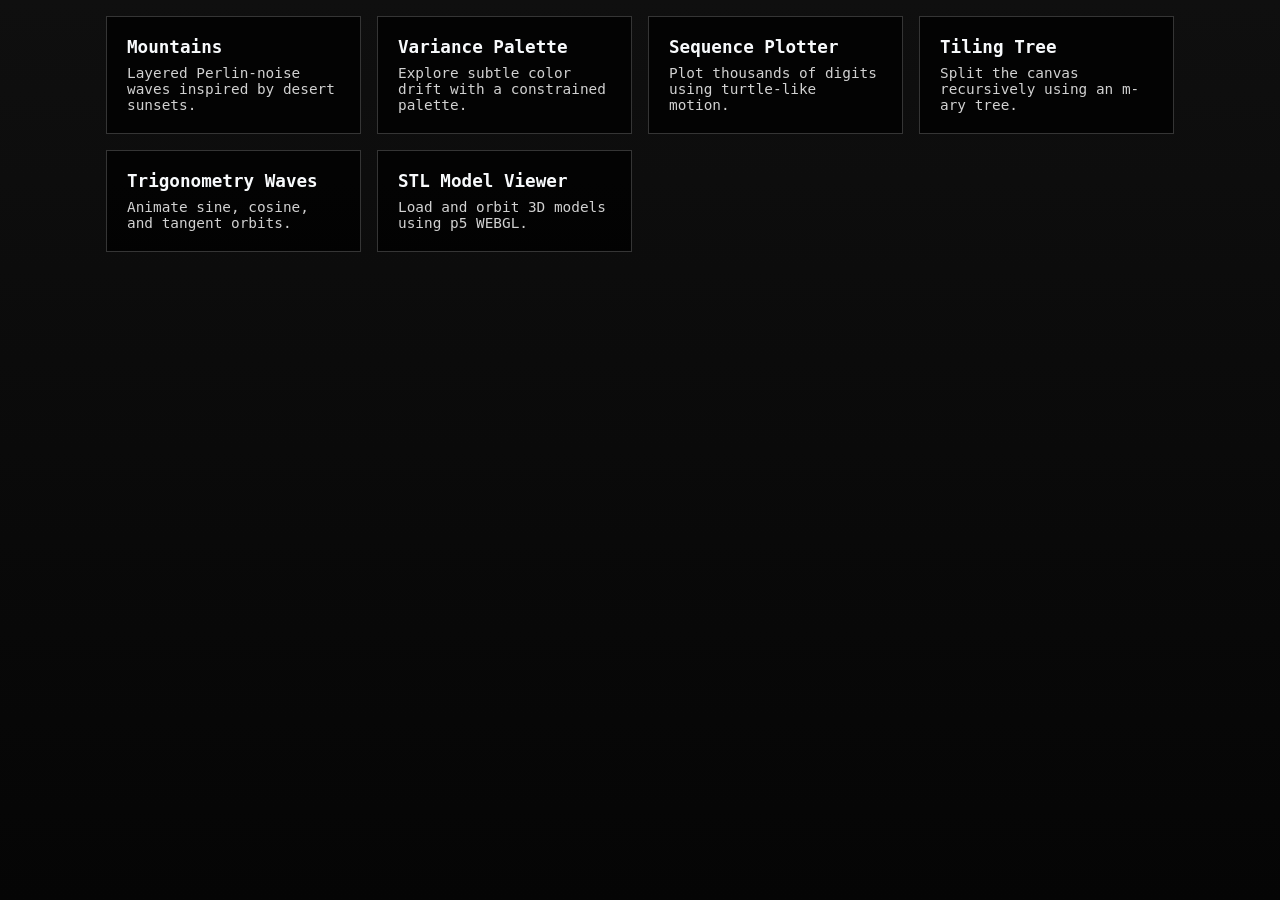
<file: index.html>
<!DOCTYPE html>
<html lang="en">
  <head>
    <meta charset="UTF-8" />
    <meta name="viewport" content="width=device-width, initial-scale=1.0" />
    <title>p5 Experiments</title>
    <link rel="stylesheet" href="./styles.css?v=embed-shell-2" />
  </head>
  <body>
    <main>
      <div class="grid">
        <a class="card" href="./experiments/mountains.html">
          <h2>Mountains</h2>
          <p>Layered Perlin-noise waves inspired by desert sunsets.</p>
        </a>
        <a class="card" href="./experiments/variance.html">
          <h2>Variance Palette</h2>
          <p>Explore subtle color drift with a constrained palette.</p>
        </a>
        <a class="card" href="./experiments/plotter.html">
          <h2>Sequence Plotter</h2>
          <p>Plot thousands of digits using turtle-like motion.</p>
        </a>
        <a class="card" href="./experiments/tiling.html">
          <h2>Tiling Tree</h2>
          <p>Split the canvas recursively using an m-ary tree.</p>
        </a>
        <a class="card" href="./experiments/waves.html">
          <h2>Trigonometry Waves</h2>
          <p>Animate sine, cosine, and tangent orbits.</p>
        </a>
        <a class="card" href="./experiments/model-viewer.html">
          <h2>STL Model Viewer</h2>
          <p>Load and orbit 3D models using p5 WEBGL.</p>
        </a>
      </div>
    </main>
  </body>
</html>
</file>
<file: styles.css>
:root {
  color-scheme: dark;
  font-family: 'JetBrains Mono', 'SFMono-Regular', Consolas, Menlo, monospace;
  --bg: #050505;
  --bg-alt: #0f0f0f;
  --text: #f8fafc;
  --accent: #f48c06;
  --border: rgba(255,255,255,0.2);
}

* {
  box-sizing: border-box;
}

html, body {
  margin: 0;
  padding: 0;
  min-height: 100%;
  background: linear-gradient(180deg, var(--bg-alt) 0%, var(--bg) 100%);
  color: var(--text);
}

body {
  display: flex;
  flex-direction: column;
  min-height: 100vh;
}

header {
  padding: 1.5rem;
  text-align: center;
}

header h1 {
  margin: 0;
  font-size: clamp(1.5rem, 4vw, 2.5rem);
}

main {
  width: min(1100px, 100%);
  margin: 0 auto;
  padding: 1rem;
  flex: 1;
}

.grid {
  display: grid;
  grid-template-columns: repeat(auto-fit, minmax(240px, 1fr));
  gap: 1rem;
}

a.card {
  text-decoration: none;
  color: inherit;
  border: 1px solid var(--border);
  background: rgba(0, 0, 0, 0.8);
  padding: 1.25rem;
  border-radius: 0;
  display: flex;
  flex-direction: column;
  justify-content: space-between;
  transition: transform 0.2s ease, border-color 0.2s ease;
}

a.card:hover {
  transform: translateY(-2px);
  border-color: var(--accent);
}

.card h2 {
  margin: 0 0 0.5rem;
  font-size: 1.1rem;
}

.card p {
  margin: 0;
  color: #d1d1d1;
  font-size: 0.9rem;
}

.nav-link {
  display: inline-flex;
  gap: 0.5rem;
  align-items: center;
  color: var(--accent);
  text-decoration: none;
  font-weight: bold;
}

section.article {
  background: rgba(0, 0, 0, 0.85);
  padding: 1.5rem;
  border-radius: 0;
  border: 1px solid var(--border);
}

section.article h2 {
  margin-top: 0;
}

.control-panel {
  display: flex;
  flex-wrap: wrap;
  gap: 1rem;
  margin-bottom: 1rem;
}

.control-panel label,
.control-panel input,
.control-panel textarea {
  width: 100%;
}

.control {
  flex: 1;
  min-width: 200px;
}

.control input[type="range"] {
  width: 100%;
}

textarea {
  width: 100%;
  min-height: 7rem;
  background: rgba(0, 0, 0, 0.4);
  border: 1px solid var(--border);
  border-radius: 0;
  color: inherit;
  padding: 0.75rem;
}

.sketch-shell {
  border: 1px solid var(--border);
  border-radius: 0;
  padding: 0.5rem;
  background: rgba(0, 0, 0, 0.25);
  margin-bottom: 1rem;
}

.sketch-host {
  width: 100%;
  height: 360px;
}

iframe {
  width: 100%;
  border: none;
  min-height: 500px;
}

.note {
  color: #a0a0a0;
  font-size: 0.9rem;
}

.controls-grid {
  display: grid;
  grid-template-columns: repeat(auto-fit, minmax(180px, 1fr));
  gap: 1rem;
}

.controls-grid label {
  display: flex;
  flex-direction: column;
  gap: 0.3rem;
  font-size: 0.85rem;
}

.controls-grid input {
  padding: 0.35rem 0.5rem;
  background: rgba(0, 0, 0, 0.35);
  border: 1px solid var(--border);
  border-radius: 0;
  color: inherit;
}

footer {
  text-align: center;
  padding: 1rem;
  font-size: 0.85rem;
  color: #a0a0a0;
}

body.embed {
  min-height: 0;
  background: transparent;
}

body.embed header,
body.embed footer,
body.embed .note {
  display: none;
}

body.embed main {
  width: 100%;
  margin: 0;
  padding: 0;
}

body.embed section.article {
  border: 0;
  background: transparent;
  padding: 0;
}

body.embed .sketch-shell {
  border: 0;
  background: transparent;
  margin: 0;
  padding: 0;
}

body.embed .sketch-host {
  height: min(70vh, 520px) !important;
}

body.embed.mountains-page .sketch-host,
body.embed.tiling-page .sketch-host {
  height: 360px !important;
}

body.embed.variance-page .sketch-host {
  height: 520px !important;
}

body.embed.waves-page .sketch-host {
  height: 240px !important;
}

body.embed .controls-grid {
  margin-bottom: 1rem;
}

button.clear-btn {
  background: transparent;
  color: var(--accent);
  border: 1px solid var(--accent);
  border-radius: 0;
  padding: 0.4rem 0.9rem;
  font-weight: bold;
  cursor: pointer;
  transition: background 0.2s ease;
}

button.clear-btn:hover {
  background: rgba(244, 140, 6, 0.15);
}

@media (max-width: 640px) {
  .sketch-host {
    height: 260px;
  }

  body.embed .sketch-host {
    height: min(70vh, 360px) !important;
  }

  body.embed.mountains-page .sketch-host,
  body.embed.tiling-page .sketch-host,
  body.embed.variance-page .sketch-host,
  body.embed.waves-page .sketch-host {
    height: 260px !important;
  }
}
</file>
